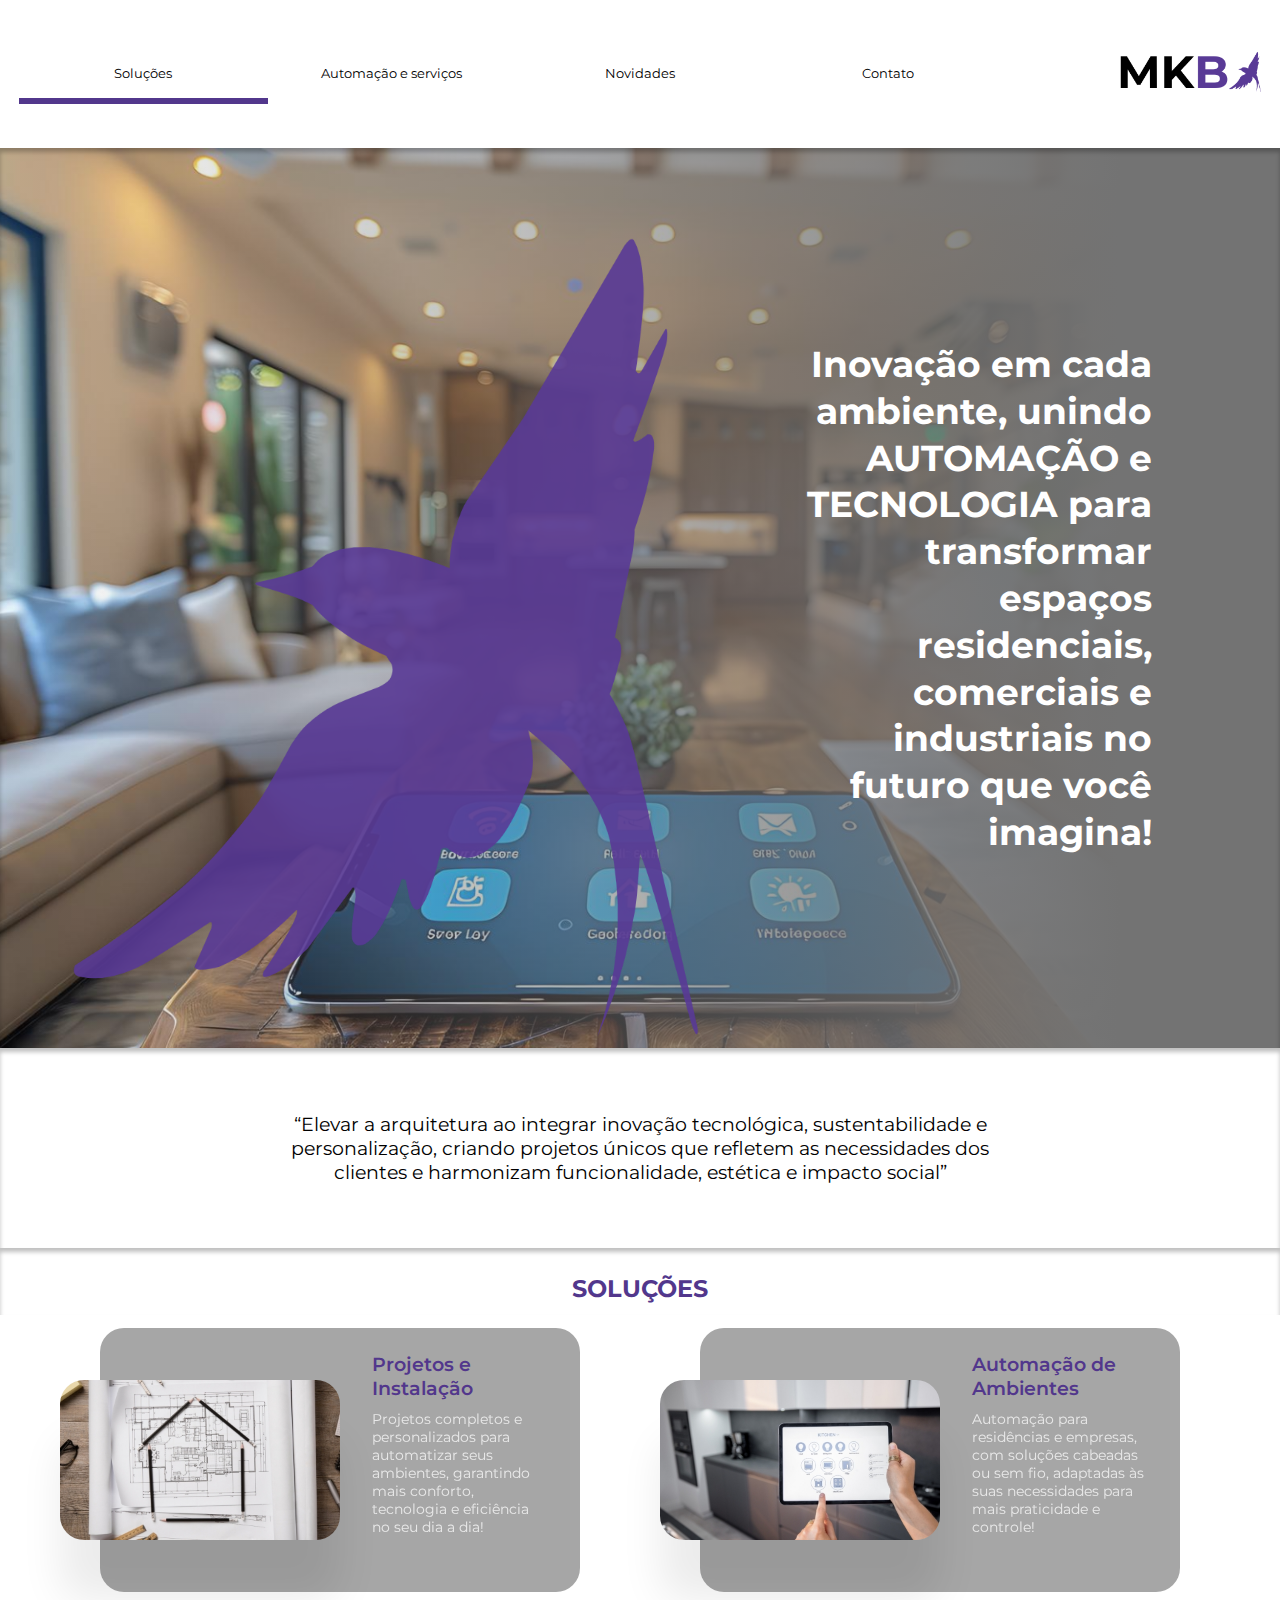
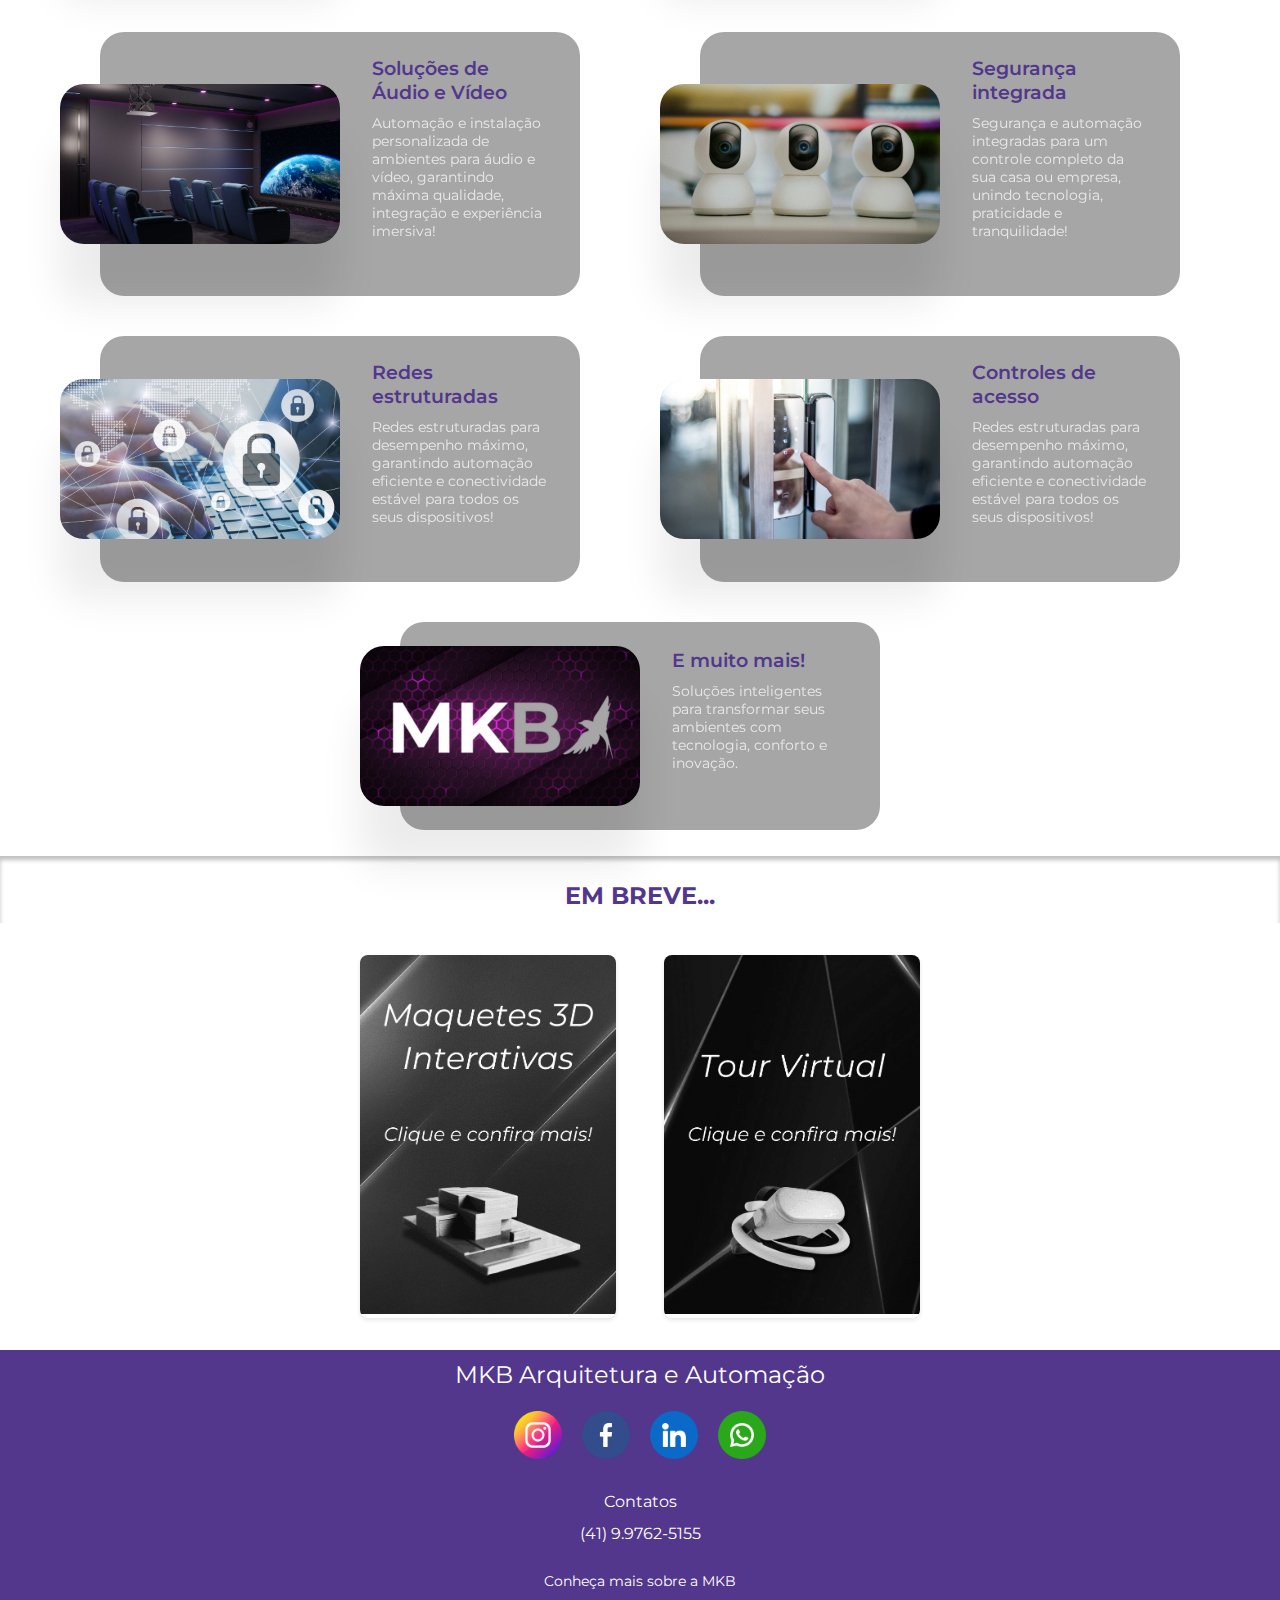
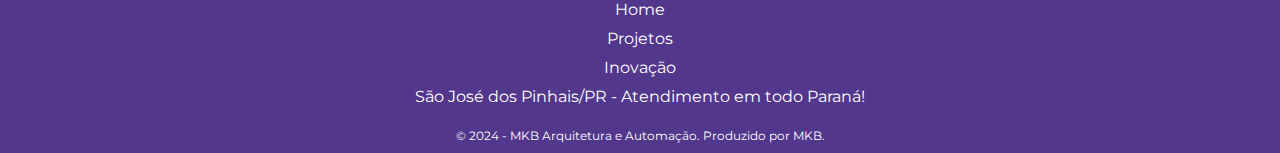
<file: index.html>
<!-- Base html -->
<!DOCTYPE html>
<html lang="pt-br">
<head>
    <meta charset="UTF-8">
    <meta name="viewport" content="width=device-width, initial-scale=1.0">
    <title>MKB Arquitetura e Tecnologia</title>
    <link rel="stylesheet" href="style/style.css">
</head>

<!-- Corpo da página -->
<body>
    <!-- Cabeçalho -->
    <header class="header">
        <nav>
            <a class="item_menu" href="#solutions">Soluções</a>
            <a class="item_menu" href="#solutions">Automação e serviços</a>
            <div class="item_menu">
                <a class="item_menu_text" href="#inovation">Novidades</a>
                <div class="list_menu">
                    <div>
                        <a href="#inovation" class="list_menu_text">Maquetes 3D interativas</a>
                        <a href="#inovation" class="list_menu_text">Tour virtual</a>
                    </div>
                </div>
            </div>
            <a class="item_menu" href="#contact">Contato</a>
            <div class="underline_menu"></div>
        </nav>
            
            <!-- Imagem MKB com função de click - Volta para home -->
        <a href="index.html">
            <img class="header_menu_link" src="assets/6.png" alt="Logo MKB">
        </a>
    </header>

    <!--Início das configurações do corpo da página-->
    <main class="main">
        <section class="main_presentation">
            <h1 class="main_presentation_text">
                Inovação em cada ambiente, unindo AUTOMAÇÃO e TECNOLOGIA para transformar espaços residenciais, comerciais e industriais no futuro que você imagina!
            </h1>
            <div class="image-container">
                <img src="assets/fundo_site_automacao.png" alt="render_ginágio_esports" class="main_presentation_image">
                <!-- Logo adicionado aqui -->
                <img src="assets/11.png" alt="Logo" class="main_logo">
            </div>
        </section>
        <section>
            <div>
                <p class="main_secundary_text"> “Elevar a arquitetura ao integrar inovação tecnológica, sustentabilidade e personalização, criando projetos únicos que refletem as necessidades dos clientes e harmonizam funcionalidade, estética e impacto social” </p>
            </div>
        </section>
        <section>
            <div id="solutions">
                <h2 class="main_text_h2">SOLUÇÕES</h2>
            </div>
            <div class="main_projects_card">
                <div class="card">
                    <img src="assets/projetos_auto.jpg" alt="projetos_e_instalacao">
                    <div>
                        <h2>Projetos e Instalação</h2>
                        <p>Projetos completos e personalizados para automatizar seus ambientes, garantindo mais conforto, tecnologia e eficiência no seu dia a dia!</p>
                    </div>
                </div>
                <div class="card">
                    <img src="assets/automacao_amb.jpg" alt="automacao_de_ambientes">
                    <div>
                        <h2>Automação de Ambientes</h2>
                        <p>Automação para residências e empresas, com soluções cabeadas ou sem fio, adaptadas às suas necessidades para mais praticidade e controle!</p>
                    </div>
                </div>
                <div class="card">
                    <img src="assets/audio_video.jpg" alt="audio_e_video">
                    <div>
                        <h2>Soluções de Áudio e Vídeo</h2>
                        <p>Automação e instalação personalizada de ambientes para áudio e vídeo, garantindo máxima qualidade, integração e experiência imersiva!</p>
                    </div>
                </div>
                <div class="card">
                    <img src="assets/seguranca.jpg" alt="seguranca">
                    <div>
                        <h2>Segurança integrada</h2>
                        <p>Segurança e automação integradas para um controle completo da sua casa ou empresa, unindo tecnologia, praticidade e tranquilidade!</p>
                    </div>
                </div>
                <div class="card">
                    <img src="assets/redes_est.jpg" alt="redes_estruturadas">
                    <div>
                        <h2>Redes estruturadas</h2>
                        <p>Redes estruturadas para desempenho máximo, garantindo automação eficiente e conectividade estável para todos os seus dispositivos!</p>
                    </div>
                </div>
                <div class="card">
                    <img src="assets/controles_acesso.jpg" alt="redes_estruturadas">
                    <div>
                        <h2>Controles de acesso</h2>
                        <p>Redes estruturadas para desempenho máximo, garantindo automação eficiente e conectividade estável para todos os seus dispositivos!</p>
                    </div>
                </div>
                <div class="card">
                    <img src="assets/muito_mais.jpg" alt="redes_estruturadas">
                    <div>
                        <h2>E muito mais!</h2>
                        <p>Soluções inteligentes para transformar seus ambientes com tecnologia, conforto e inovação.</p>
                    </div>
                </div>
            </div>
            
        <!-- <section id="about" class="about_general">
            <h2 class="main_text_h2_v1">QUEM SOMOS</h2>
            <div class="about">
                <div class="about_card" onclick="toggleSummary(this)">
                    <img src="assets/joaquim_01.jpeg" alt="socio_picture_2">
                    <div class="summary hidden">
                        <p>Arquiteto e Urbanista formado pela Universidade Tuiuti do Paraná, com graduação em andamento em Cibersegurança. Joaquim é sócio da MKB e lidera a área de projetos, coordenando a execução e implementação das soluções arquitetônicas, além de garantir a integração com as demais áreas da empresa.</p>
                    </div>
                </div>
            </div>
        </section> -->
        <section id="inovation" class="inovation">
            <h2 class="main_text_h2_v1">EM BREVE...</h2>
            <div class="inovation_general">
                <div class="inovation_cards">
                    <a href="landing_1.html" target="_blank">
                        <img src="assets/maquete_3d_a.png" alt="fundo_card_inov">
                    </a>
                </div>
                <div class="inovation_cards">
                    <a href="landing_1.html" target="_blank">
                        <img src="assets/tour_virtual_a.png" alt="fundo_card_inov_centro">
                    </a>
                </div>
            </div>
        </section>
    </main>
    
    <!-- Rodapé da página -->
    <footer class="footer">
        <span class="footer_title">MKB Arquitetura e Automação</span>
        <ul class="socials">
            <li><a href="https://www.instagram.com/mkbarquitetura/"><img src="assets/icons/instagram (1).png" alt=""><i class="socials_icons"></i></a></li>
            <li><a href="https://www.facebook.com/profile.php?id=61569568945880"><img src="assets/icons/facebook (1).png" alt=""><i class="socials_icons"></i></a></li>
            <li><a href="https://www.linkedin.com/company/mkb-arquitetura-e-tecnologia/"><img src="assets/icons/linkedin (1).png" alt=""><i class="socials_icons"></i></a></li>
            <li><a href="https://wa.me/5541997625155"><img src="assets/icons/whatsapp (1).png" alt=""><i class="socials_icons"></i></a></li>
        </ul>
        <div id="contact">
            <p class="footer_contact_title">Contatos</p>
            <a href="https://wa.me/5541997625155" class="footer_contact_text">(41) 9.9762-5155</a>
        </div>
        <ul>
            <li class="footer_list">Conheça mais sobre a MKB</li>
            <li><a href="index.html">Home</a></li>
            <li><a href="#projects">Projetos</a></li>
            <!-- <li><a href="#about">Quem somos</a></li> -->
            <li><a href="#inovation">Inovação</a></li>
            <li><a href="https://www.google.com/maps/place/São+José+dos+Pinhais,+PR/@-25.5867087,-49.1551404,63768m/data=!3m2!1e3!4b1!4m6!3m5!1s0x94dcf649d28f7973:0xf51762bd3bc2d656!8m2!3d-25.5345818!4d-49.2032653!16zL20vMGY5MzN4?entry=ttu&g_ep=EgoyMDI1MDMxMi4wIKXMDSoJLDEwMjExNDUzSAFQAw%3D%3D">São José dos Pinhais/PR - Atendimento em todo Paraná!</a></li>
        </ul>
        <div class="footer_div"> 
            <p class="footer_div_text">© 2024 - MKB Arquitetura e Automação. Produzido por MKB.</p>
        </div>
    </footer>
<script src="js/script.js"></script>
</body>
</html>
</file>
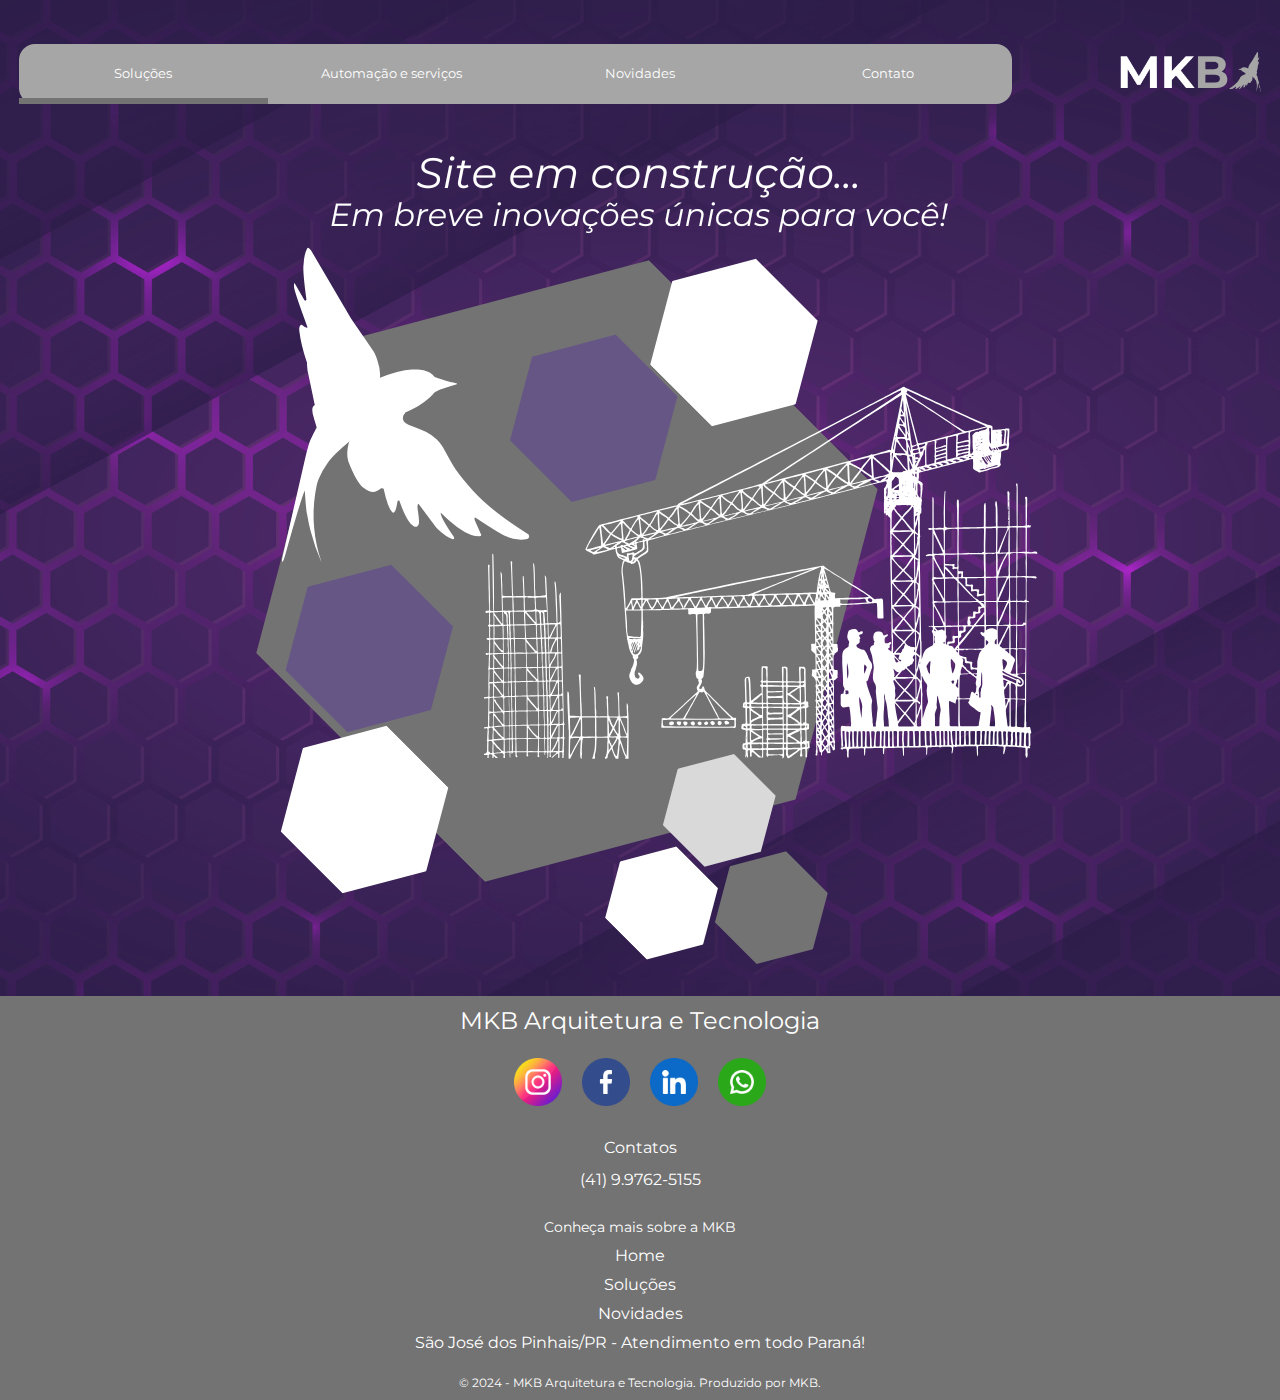
<file: landing_1.html>
<!DOCTYPE html>
<html lang="pt-br">
<head>
    <meta charset="UTF-8">
    <meta name="viewport" content="width=device-width, initial-scale=1.0">
    <title>Em construção - MKB Arquitetura e Tecnologia</title>
    <link rel="stylesheet" href="style/style_construction.css">
</head>
<body>
    <header class="header">
        <nav>
            <a class="item_menu" href="#solutions">Soluções</a>
            <a class="item_menu" href="#solutions">Automação e serviços</a>
            <div class="item_menu">
                <a class="item_menu_text" href="#inovation">Novidades</a>
                <div class="list_menu">
                    <div>
                        <a href="#inovation" class="list_menu_text">Maquetes 3D interativas</a>
                        <a href="#inovation" class="list_menu_text">Tour virtual</a>
                    </div>
                </div>
            </div>
            <a class="item_menu" href="#contact">Contato</a>
            <div class="underline_menu"></div>
        </nav>
            
        <a href="index.html">
            <img class="header_menu_link" src="assets/13.png" alt="Logo MKB">
        </a>
    </header>

    <main>
        <div>
            <img src="assets/fundo_construção.png" alt="fundo construção" class="background_main_image">
        </div>
        <a href="index.html" class="main_image"><img src="assets/site_construcao.png" alt="Site em construção"></a>
    </main>

    <footer class="footer">
        <span class="footer_title">MKB Arquitetura e Tecnologia</span>
        <ul class="socials">
            <li><a href="https://www.instagram.com/mkbarquitetura/"><img src="assets/icons/instagram (1).png" alt=""><i class="socials_icons"></i></a></li>
            <li><a href="https://www.facebook.com/profile.php?id=61569568945880"><img src="assets/icons/facebook (1).png" alt=""><i class="socials_icons"></i></a></li>
            <li><a href="https://www.linkedin.com/company/mkb-arquitetura-e-tecnologia/"><img src="assets/icons/linkedin (1).png" alt=""><i class="socials_icons"></i></a></li>
            <li><a href="https://wa.me/5541997625155"><img src="assets/icons/whatsapp (1).png" alt=""><i class="socials_icons"></i></a></li>
        </ul>
        <div id="contact">
            <p class="footer_contact_title">Contatos</p>
            <a href="https://wa.me/5541997625155" class="footer_contact_text">(41) 9.9762-5155</a>
        </div>
        <ul>
            <li class="footer_list">Conheça mais sobre a MKB</li>
            <li><a href="index.html">Home</a></li>
            <li><a href="#projects">Soluções</a></li>
            <!-- <li><a href="#about">Quem somos</a></li> -->
            <li><a href="#inovation">Novidades</a></li>
            <li><a href="https://www.google.com/maps/place/São+José+dos+Pinhais,+PR/@-25.5867087,-49.1551404,63768m/data=!3m2!1e3!4b1!4m6!3m5!1s0x94dcf649d28f7973:0xf51762bd3bc2d656!8m2!3d-25.5345818!4d-49.2032653!16zL20vMGY5MzN4?entry=ttu&g_ep=EgoyMDI1MDMxMi4wIKXMDSoJLDEwMjExNDUzSAFQAw%3D%3D">São José dos Pinhais/PR - Atendimento em todo Paraná!</a></li>
        </ul>
        <div class="footer_div"> 
            <p class="footer_div_text">© 2024 - MKB Arquitetura e Tecnologia. Produzido por MKB.</p>
        </div>
    </footer>
</body>
</html>
</file>
<file: style/style.css>
@import url('https://fonts.googleapis.com/css2?family=Montserrat:ital,wght@0,100..900;1,100..900&display=swap');

:root {
    --first-color: #52378C;
    --second-color: #737373;
    --third-color: #fff;
    --fourth-color: #000;
    --fifth-color: #A6A6A6;
}

* {
    margin: 0;
    padding: 0;
    box-sizing: border-box;
}

body {
    /* height: 100vh; */
    box-sizing: border-box;
    background-color: var(--third-color);
    font-family: "Montserrat", serif;
}



/* ----------- Funções para o cabeçalho ----------- */
.header {
    position: relative; /* Define como referência para posicionamento interno */
    padding: 0% 1.5% 0% 1.5%;
    display: flex;
    align-items: center;
    justify-content: space-between;
    gap: 5rem;
}

.item_menu_text {
    text-decoration: none;
    color: var(--fourth-color);
}

nav {
    position: relative;
    background: var(--third-color);
    color: var(--first-color);
    font-weight: 400;
    font-size: 0;
    display: flex;
    padding: 0;
    width: 80%;
}

nav .item_menu {
    font-size: 0.8rem;
    display: inline-block;
    position: relative;
    padding: 0 1.25rem;
    cursor: pointer;
    z-index: 5;
    min-width: 25%;
    height: 3.75rem;
    line-height: 3.75rem;
    text-align: center;
    color: var(--fourth-color);
    text-decoration: none;
}

.list_menu {
    overflow: hidden;
    list-style: none;
    position: absolute;
    padding: 0;
    width: 100%;
    left: 0;
    top: 3.875rem;
}

.list_menu_text {
    text-decoration: none;
}

.list_menu > div {
    translate: 0 -100%;
    transition: all 0.5s 0.1s;
    position: relative;
}

.list_menu a {
    display: block;
    padding: 0;
    width: 100%;
    height: 2.5rem;
    line-height: 2.5rem;
    background: var(--first-color);
    color: var(--third-color);
}

.list_menu a:hover {
    background-color: var(--second-color);
}

.underline_menu {
    height: 0.375rem;
    background: var(--first-color);
    position: absolute;
    bottom: 0;
    width: 25%;
    z-index: 2;
    pointer-events: none;
    transition: 0.35s;
}

nav .item_menu:hover > .list_menu > div {
    translate: 0;
}

nav .item_menu:nth-child(1):hover ~ .underline_menu {
    translate: 0;
}

nav .item_menu:nth-child(2):hover ~ .underline_menu {
    translate: 100%;
}

nav .item_menu:nth-child(3):hover ~ .underline_menu {
    translate: 200%;
}

nav .item_menu:nth-child(4):hover ~ .underline_menu {
    translate: 300%;
}

.header_menu_link {
    width: 9rem;
    flex-shrink: 0;
}

@media (max-width: 53rem) {
    .header {
        flex-direction: column;
    }

    nav {
        flex-direction: column;
        width: 100%;
    }

    .item_menu {
        display: flex;
        flex-direction: column;
        width: 100%;
        padding: 1rem 0; 
        font-size: 1rem; 
    }

    .underline_menu {
        display: none; 
    }

    .header_menu_link {
        margin-top: -6rem; 
    }
}



/* ------------ Configurações para o corpo da página ------------ */
.main_presentation {
    position: relative;
    text-align: center;
    height: 100vh;
    overflow: hidden;
}

.image-container {
    position: relative;
    width: 100%;
    height: 100%;
}

.main_presentation_image {
    width: 100%;
    height: 100%;
    object-fit: cover;
    display: block;
}

.image-container::before {
    content: "";
    position: absolute;
    top: 0;
    left: 0;
    width: 100%;
    height: 100%;
    background: linear-gradient(270deg, #737373 12.52%, rgba(217, 217, 217, 0.00) 99.84%);
    z-index: 1; /* Garante que o gradiente fique sobre a imagem */
    box-shadow: 0px 4px 4px 0px rgba(0, 0, 0, 0.25) inset; /* Sombra interna */
}

.main_presentation_text {
    position: absolute;
    text-align: right;
    top: 50%;
    left: 60%;
    transform: translateY(-50%);
    color: white;
    font-size: 2.25rem;
    z-index: 2; /* Garante que o texto fique acima do gradiente e da imagem */
    width: 30%;
    line-height: 1.3;
}

/* Logo */
.main_logo {
    position: absolute;
    top: 10%; /* Ajuste a posição conforme necessário */
    left: 5%; /* Ajuste a posição conforme necessário */
    z-index: 3; /* Garante que o logo fique acima de tudo */
    max-width: 50rem; /* Ajuste o tamanho do logo conforme necessário */
    max-height: 50rem; /* Ajuste o tamanho do logo conforme necessário */
    opacity: 90%;
}

@media (max-width: 53rem){
    .main_presentation_text {
        font-size: 1.2rem;
        top: 10%; 
        left: 50%;
        transform: translateX(-85%); 
        text-align: left;
        margin: 0;
    }

    .main_logo {
        max-width: 30rem; /* Reduz tamanho máximo do logo */
        max-height: 30rem; /* Reduz altura máxima do logo */
        opacity: 0.8; /* Mantém visível com leve transparência */
        position: absolute; /* Posiciona o logo na parte inferior */
        left: 40%; /* Centraliza horizontalmente */
        transform: translateX(10%); /* Centraliza */
        transform: translateY(75%);
    }
}

@media (max-width: 37.5rem){
    .main_presentation_text {
        font-size: 1.2rem;
    }

    .main_logo {
        max-width: 30rem; /* Reduz tamanho máximo do logo */
        max-height: 30rem; /* Reduz altura máxima do logo */
        opacity: 0.8; /* Mantém visível com leve transparência */
        position: absolute; /* Posiciona o logo na parte inferior */
        left: 20%; /* Centraliza horizontalmente */
        transform: translateX(10%); /* Centraliza */
        transform: translateY(75%);
    }
}

/* Início da segunda seção do Main - Mensagem */
.main_secundary_text {
    padding: 5% 20%;
    display: flex;
    align-content: center;
    flex-direction: column;
    box-shadow: 0px 4px 4px 0px rgba(0, 0, 0, 0.25) inset;
    text-align: center;
    font-size: 1.2rem;
}

/* Início da terceira seção do Main - Projetos */
.main_text_h2 {
    padding: 2% 0 1% 0;
    display: flex;
    align-content: center;
    flex-direction: column;
    box-shadow: 0px 4px 4px 0px rgba(0, 0, 0, 0.25) inset;
    text-align: center;
    color: var(--first-color);
}

/* Estilo da área principal de projetos */
.main_projects_card {
    display: flex;
    align-items: center;
    justify-content:center;
    flex-wrap: wrap;
    row-gap: 2.5rem;
    column-gap: 7.5rem;
    padding: 1% 0 2% 0;
}

/* Estilo de cada cartão de projeto */
.card {
    display: flex;
    align-items: center;
    width: 50vw;
    max-width: 30rem;
    padding: 1.5rem 2rem 1.5rem 1.25rem;
    background: var(--fifth-color);
    border-radius: 1.5rem;
    cursor: pointer;
}

/* Estilo da imagem dentro do cartão */
.card img {
    max-width: 17.5rem;
    width: 36vw;
    height: 10rem;
    object-fit: cover;
    margin-left: -3.75rem;
    margin-right: 2rem;
    border-radius: inherit;
    box-shadow: 0 3.75rem 2.5rem rgb(0 0 0 / 8%);
    transition: transform 0.3s ease, box-shadow 0.3s ease;
}

/* Efeito de hover na imagem */
.card img:hover {
    transform: scale(1.05);
    box-shadow: 0 5rem 3rem rgb(0 0 0 / 15%);
}

/* Estilo dos títulos dentro do cartão */
.card h2 {
    font-size: 1.2rem;
    font-weight: 600;
    margin-top: 0;
    margin-right: 2rem;
    margin-bottom: 0.625rem;
    color: var(--first-color);
}

/* Estilo do parágrafo */
.card p {
    font-size: 0.9rem;
    font-weight: 400;
    margin-bottom: 2rem;
    opacity: 0.75;
    color: var(--third-color);
}

@media (max-width: 53rem){
    .main_text_h2 {
        padding: 5% 0 10% 0;
    }

    .main_projects_card {
        gap: 10rem;
        padding-bottom: 5%;
    }

    .card {
        margin: 0 2.5rem;
        padding-left: 3.125rem;
        padding-right: 3.125rem;
        padding-bottom: 1rem;
        width: 100%;
        text-align: center;
        flex-direction: column;
    }

    .card h2 {
        margin-right: 0;
        font-size: 2rem;
    }

    .card img {
        margin: -5.25rem 0 2rem 0;
        width: 100%;
        max-width: 62.5rem;
        height: 15.625rem;
    }

    .card p {
        max-width: 22.5rem;
    }
}

@media (max-width: 37.5rem) {
    .main_text_h2 {
        padding: 5% 0 30% 0;
    }
    .card img {
        height: 50vw;
        width: 50vw;
        border-radius: 50%;
        border: 0.25rem solid var(--second-color);
        margin: -8.75rem 0 1.875rem 0;
    }
}


/* ---------- Configurações do Sobre e equipe ----------- */
.main_text_h2_v1 {
    padding: 2% 0 1% 0;
    display: flex;
    align-content: center;
    flex-direction: column;
    box-shadow: 0px 4px 4px 0px rgba(0, 0, 0, 0.25) inset;
    text-align: center;
    color: var(--first-color);
}

.about_text {
    display: flex;
    align-items: center;
    justify-content: center;
    padding: 2%;
    color: var(--first-color);
    box-shadow: 0px 4px 4px 0px rgba(0, 0, 0, 0.25) inset;
}

.about {
    display: flex;
    flex-wrap: wrap;
    justify-content: center;
    align-items: flex-start;
    gap: 1.25rem;
    padding-bottom: 2%;
}

.about_card {
    background-color: var(--third-color);
    border-radius: 0.5rem;
    box-shadow: 0 0.125rem 0.250rem rgba(0, 0, 0, 0.1);
    overflow: hidden;
    width: 15.625rem;
    transition: all 0.3s;
    cursor: pointer;
}

.about_card img {
    width: 100%;
    height: 21.875rem;
    object-fit: cover;
    filter: grayscale(100%);
    transition: all 0.3s;
}

.about_card:hover img {
    filter: grayscale(0);
    scale: 1.05;
}

.about_card img.selected {
    filter: grayscale(0); /* Remove o filtro de escala de cinza */
    scale: 1.05; /* Aumenta a imagem quando selecionada */
}

.summary {
    display: none; /* Oculto por padrão */
    background-color: var(--third-color);
    padding: 1rem;
    margin-top: 1rem;
    border-radius: 0.5rem;
    box-shadow: 0 0.125rem 0.250rem rgba(0, 0, 0, 0.1);
    text-align: center;
}

.summary.visible {
    display: block; /* Mostra o resumo */
}

.summary p {
    margin: 0;
    font-size: 1rem;
    color: var(--first-color);
}

@media (max-width: 53rem) {
    .main_text_h2_v1 {
        padding: 5% 0 5% 0;
    }
    .about {
        flex-direction: column;
        align-items: center;
        padding-bottom: 5%;
    }

    .about_card {
        border-radius: 2rem; /* Adicionando border-radius ao card */
        overflow: hidden; /* Garante que a imagem não ultrapasse os limites do card */
    }

    .about_card img {
        border-radius: 2rem; /* Aplica o border-radius à imagem também */
    }
}


/* ------------ Configurações Inovação ----------------*/
.inovation_general {
    background: var(--third-color);
    display: flex;
    justify-content: center;
    align-items: center;
    width: 100%;
    flex-wrap: wrap;
    gap: 3rem;
    padding: 2rem 0;
}

.inovation_cards {
    background-color: var(--third-color);
    border-radius: 0.5rem;
    box-shadow: 0 0.125rem 0.250rem rgba(0, 0, 0, 0.1);
    overflow: hidden;
    width: 20%; /* Ajustado para que as imagens fiquem lado a lado */
    max-width:50rem;
    transition: all 0.3s;
}

.inovation_cards a {
    display: block;
}

.inovation_cards img {
    width: 100%;
    height: 100%;
    object-fit: cover;
    filter: grayscale(100%);
    transition: all 0.3s;
    cursor: pointer;
}

.inovation_cards:hover img {
    filter: grayscale(0);
    transform: scale(1.05);
}

@media (max-width: 53rem) {
    .inovation_general {
        flex-direction: column;
    }

    .inovation_cards {
        width: 80%; /* Aumenta o tamanho do card em telas pequenas */
        max-width: 100%; /* Garante que o card ocupe mais espaço */
        position: relative; /* Para manipular o fundo */
        overflow: hidden; /* Garante que nada ultrapasse os limites do card */
        border-radius: 2rem; /* Aplica o border-radius ao card */
    }

    .inovation_cards a {
        display: block;
        border-radius: 2rem; /* Garante bordas arredondadas ao link que envolve a imagem */
    }

    .inovation_cards img {
        width: 100%;
        height: auto; /* Ajusta a altura para manter a proporção da imagem */
        object-fit: cover; /* Faz com que a imagem cubra toda a área do card */
        filter: grayscale(0); /* Garante que a imagem esteja colorida por padrão */
        transition: none; /* Remove o efeito de transição */
        position: relative; /* Garante que a imagem fique na frente */
        z-index: 1; /* Coloca a imagem à frente do fundo */
        border-radius: 2rem; /* Aplica o border-radius à imagem */
    }
}



/* ------------ Configurações para rodapé ------------ */
.footer {
    background-color: var(--first-color);
    color: var(--third-color);
    text-align: center;
    padding: 0.625rem;
    position: relative;
    bottom: 0;
    width: 100%;
}

.footer_title {
    font-size: 1.5rem;
}

.footer ul {
    list-style-type: none;
    text-align: center;
    padding: 1%;
}

.footer ul li { 
    margin: 0.625rem 0.625rem;
}

.footer ul li a {
    color: var(--third-color);
    text-decoration: none;
    font-size: 1rem;
    font-weight: thin;
}

.footer ul li a:hover {
    color: var(--second-color);
}

.socials {
    display: flex;
    justify-content: center;
    padding: 0.25rem;
    width: 100%;
}

.socials img {
    width: 3rem;
    height: 3rem;
}

.socials a {
    color: var(--second-color);
    font-size: 1rem;
}

.socials a:hover {
    color: var(--third-color);
}

.footer_contact_title {
    display: flex;
    gap: 5rem;
    align-items: center;
    justify-content: center;
    padding: 0.5%;
    font-size: 1rem;
    color: var(--third-color);
    text-decoration: none;
}

.footer_contact_text {
    display: flex;
    gap: 5rem;
    align-items: center;
    justify-content: center;
    padding: 0.5%;
    font-size: 1rem;
    color: var(--third-color);
    text-decoration: none;
}

.footer_contact_text:hover {
    color: var(--second-color);
}

.footer_list {
    font-size: 0.9rem;
    counter-reset: var(--third-color);
}

.footer_div_text {
    font-size: 0.75rem;
}

@media screen and (max-width: 37.5rem){
    .footer{
        display: flex;
        flex-direction: column;
        align-items: center;
    }

    .footer_contact_text {
        padding: 0;
    }
}
</file>
<file: style/style_construction.css>
@import url('https://fonts.googleapis.com/css2?family=Montserrat:ital,wght@0,100..900;1,100..900&display=swap');

:root {
    --first-color: #52378C;
    --second-color: #737373;
    --third-color: #fff;
    --fourth-color: #000;
    --fifth-color: #A6A6A6;
}

* {
    margin: 0;
    padding: 0;
    box-sizing: border-box;
}

body {
    /* height: 100vh; */
    box-sizing: border-box;
    background-color: var(--first-color);
    font-family: "Montserrat", serif;
}

.header {
    position: relative; /* Define como referência para posicionamento interno */
    padding: 0% 1.5% 0% 1.5%;
    display: flex;
    align-items: center;
    justify-content: space-between;
    gap: 5rem;
}

.item_menu_text {
    text-decoration: none;
    color: var(--third-color);
}

nav {
    position: relative;
    background: var(--fifth-color);
    color: var(--third-color);
    font-weight: 400;
    font-size: 0;
    display: flex;
    padding: 0;
    width: 80%;
    border-radius: 1rem;
}

nav .item_menu {
    font-size: 0.8rem;
    display: inline-block;
    position: relative;
    padding: 0 1.25rem;
    cursor: pointer;
    z-index: 5;
    min-width: 25%;
    height: 3.75rem;
    line-height: 3.75rem;
    text-align: center;
    color: var(--third-color);
    text-decoration: none;
}

.list_menu {
    overflow: hidden;
    list-style: none;
    position: absolute;
    padding: 0;
    width: 100%;
    left: 0;
    top: 3.875rem;
}

.list_menu_text {
    text-decoration: none;
}

.list_menu > div {
    translate: 0 -100%;
    transition: all 0.5s 0.1s;
    position: relative;
}

.list_menu a {
    display: block;
    padding: 0;
    width: 100%;
    height: 2.5rem;
    line-height: 2.5rem;
    background: var(--second-color);
    color: var(--third-color);
}

.list_menu a:hover {
    background-color: var(--second-color);
}

.underline_menu {
    height: 0.375rem;
    background: var(--second-color);
    position: absolute;
    bottom: 0;
    width: 25%;
    z-index: 2;
    pointer-events: none;
    transition: 0.35s;
}

nav .item_menu:hover > .list_menu > div {
    translate: 0;
}

nav .item_menu:nth-child(1):hover ~ .underline_menu {
    translate: 0;
}

nav .item_menu:nth-child(2):hover ~ .underline_menu {
    translate: 100%;
}

nav .item_menu:nth-child(3):hover ~ .underline_menu {
    translate: 200%;
}

nav .item_menu:nth-child(4):hover ~ .underline_menu {
    translate: 300%;
}

.header_menu_link {
    width: 9rem;
    flex-shrink: 0;
}

@media (max-width: 53rem) {
    .header {
        flex-direction: column;
    }

    nav {
        flex-direction: column;
        width: 100%;
    }

    .item_menu {
        display: flex;
        flex-direction: column;
        width: 100%;
        padding: 1rem 0; 
        font-size: 1rem; 
    }

    .underline_menu {
        display: none; 
    }

    .header_menu_link {
        margin-top: -6rem; 
    }
}

.background_main_image {
    position: absolute;
    top: 0;
    left: 0;
    width: 100%;
    height: 120%;
    object-fit: cover;  /* Para garantir que a imagem cubra toda a área */
    opacity: 0.5;  /* 50% de transparência */
    z-index: -1;  /* Coloca a imagem de fundo atrás do conteúdo principal */
}

.main_image {
    display: flex;
    justify-content: center;
    position: relative;  /* Garante que o conteúdo fique sobre a imagem de fundo */
}

@media (max-width: 53rem) {
    .main_image {
        margin: 2%;
    }

    .main_image img {
        width: 75vw;
        height: 75vw;
    }
}



.footer {
    background-color: var(--second-color);
    color: var(--third-color);
    text-align: center;
    padding: 0.625rem;
    position: relative;
    bottom: 0;
    width: 100%;
    margin-bottom: 0;
}

.footer_title {
    font-size: 1.5rem;
}

.footer ul {
    list-style-type: none;
    text-align: center;
    padding: 1%;
}

.footer ul li { 
    margin: 0.625rem 0.625rem;
}

.footer ul li a {
    color: var(--third-color);
    text-decoration: none;
    font-size: 1rem;
    font-weight: thin;
}

.footer ul li a:hover {
    color: var(--second-color);
}

.socials {
    display: flex;
    justify-content: center;
    padding: 0.25rem;
    width: 100%;
}

.socials img {
    width: 3rem;
    height: 3rem;
}

.socials a {
    color: var(--second-color);
    font-size: 1rem;
}

.socials a:hover {
    color: var(--third-color);
}

.footer_contact_title {
    display: flex;
    gap: 5rem;
    align-items: center;
    justify-content: center;
    padding: 0.5%;
    font-size: 1rem;
    color: var(--third-color);
    text-decoration: none;
}

.footer_contact_text {
    display: flex;
    gap: 5rem;
    align-items: center;
    justify-content: center;
    padding: 0.5%;
    font-size: 1rem;
    color: var(--third-color);
    text-decoration: none;
}

.footer_contact_text:hover {
    color: var(--first-color);
}

.footer_list {
    font-size: 0.9rem;
    counter-reset: var(--third-color);
}

.footer_div_text {
    font-size: 0.75rem;
}

@media screen and (max-width: 37.5rem){
    .footer{
        display: flex;
        flex-direction: column;
        align-items: center;
    }

    .footer_contact_text {
        padding: 0;
    }
}
</file>
